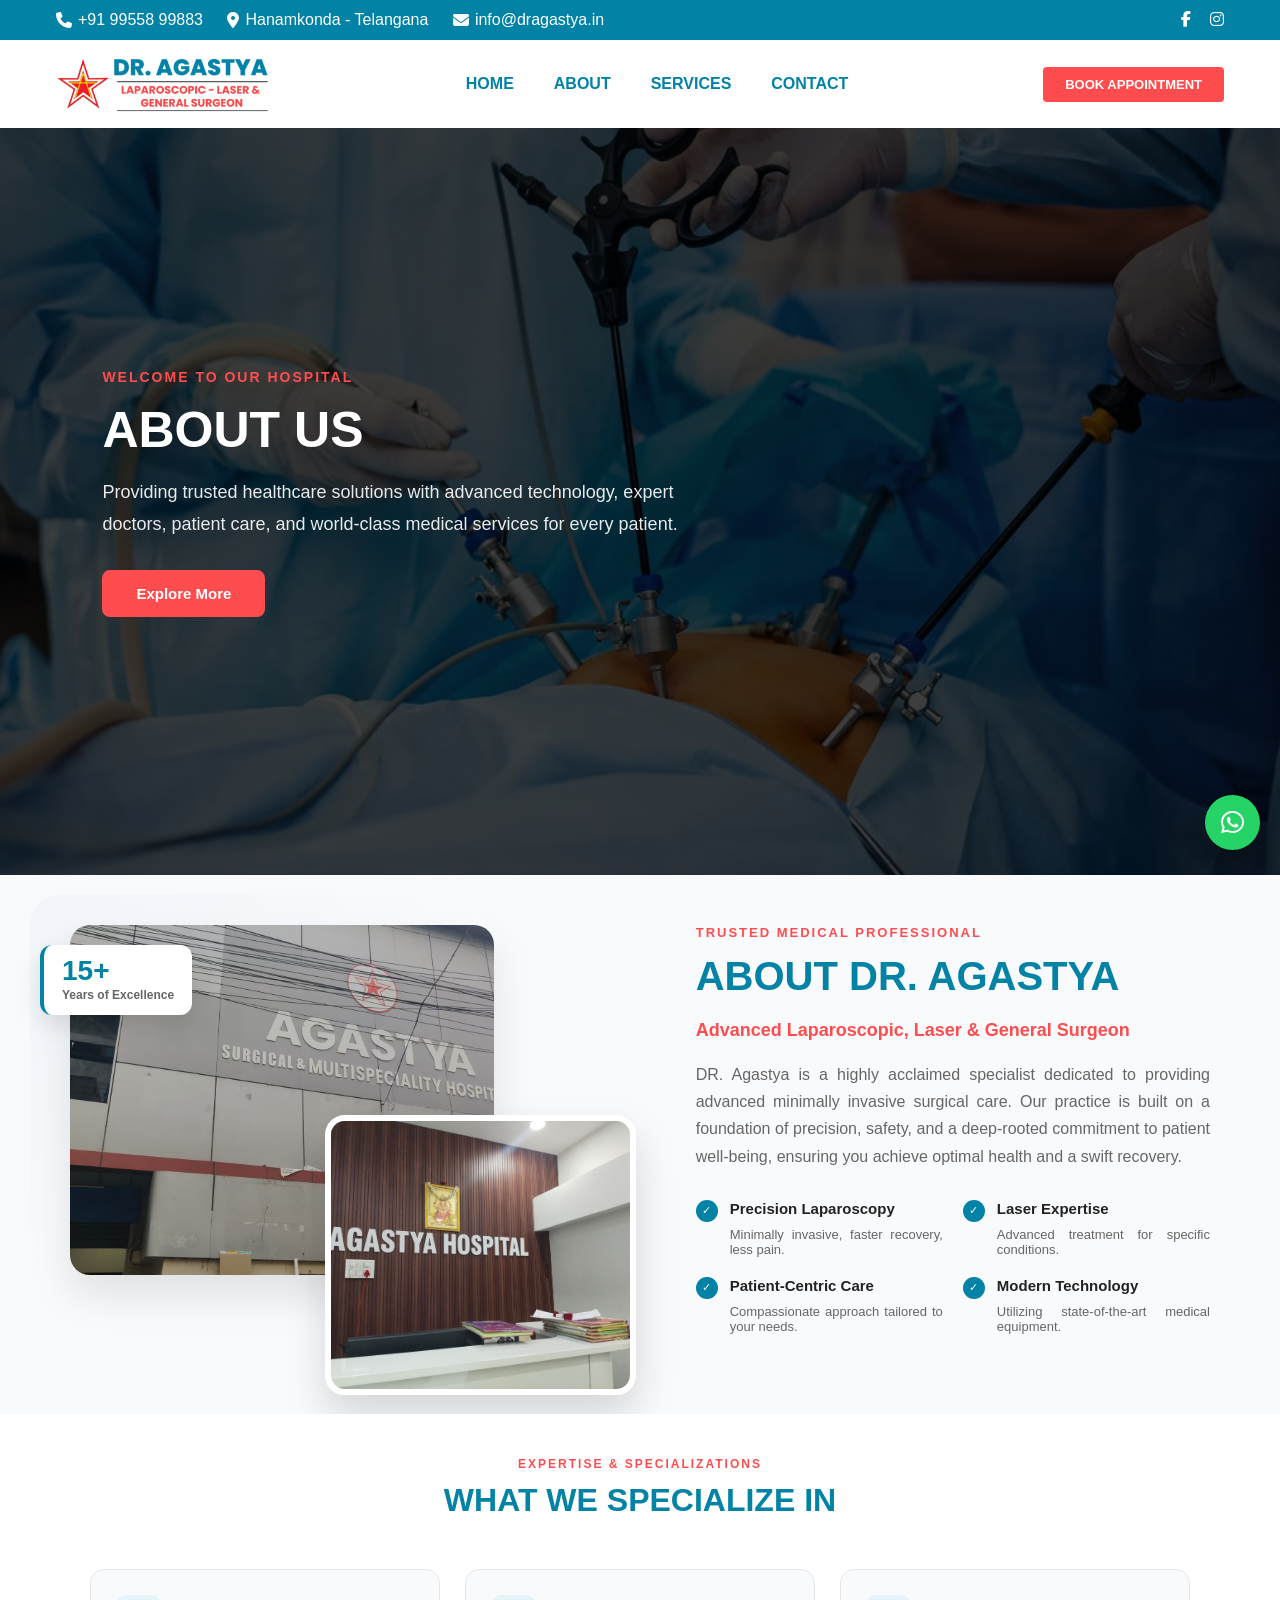
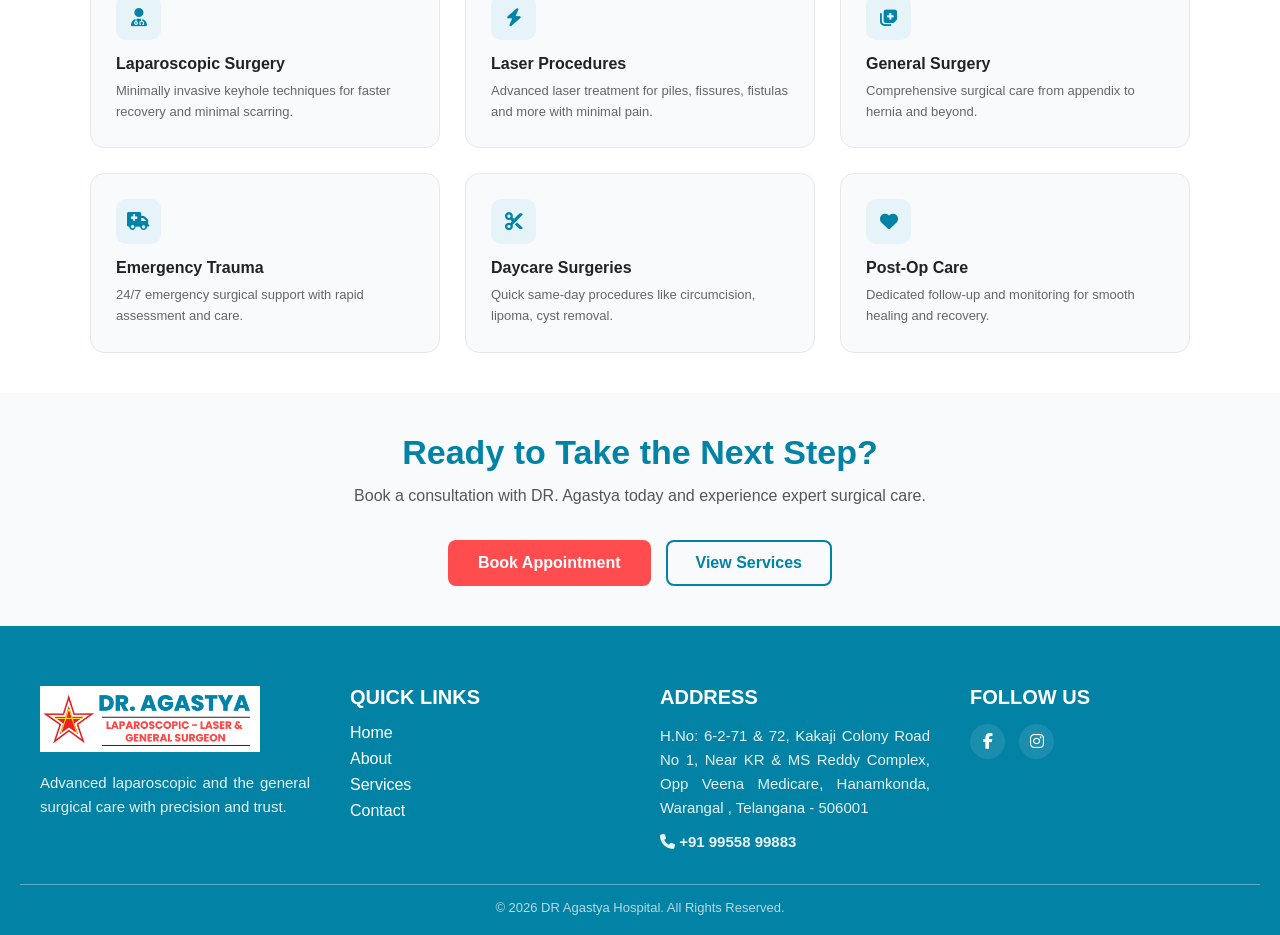
<file: about.html>
<!DOCTYPE html>
<html lang="en">

<head>

<meta charset="UTF-8">
<meta name="viewport" content="width=device-width, initial-scale=1.0">

<title>ABOUT US - Dr.AGASTYA</title>
<link href="https://unpkg.com/aos@2.3.4/dist/aos.css" rel="stylesheet">
<script src="https://unpkg.com/aos@2.3.4/dist/aos.js"></script>
<link rel="icon" type="image/png" href="images/fav.png">
<link rel="stylesheet"
href="https://cdnjs.cloudflare.com/ajax/libs/font-awesome/6.5.0/css/all.min.css">

<link rel="stylesheet" href="css/about.css">

</head>

<body>
<!-- TOP BAR -->
<div class="top-bar">
  <div class="top-container">

    <div class="top-left">
      <span><i class="fa-solid fa-phone"></i> +91 99558 99883</span>
      <span><i class = "fa-solid fa-map-marker-alt"></i>Hanamkonda - Telangana</span>
      <span><i class="fa-solid fa-envelope"></i> info@dragastya.in</span>
    </div>

    <div class="top-right">
      <a href="https://www.facebook.com/profile.php?id=61573266621518" target="_blank"><i class="fa-brands fa-facebook-f"></i></a>
      <a href="https://www.instagram.com/dr_agastya_surgeon/" target="_blank"><i class="fa-brands fa-instagram"></i></a>
           <!-- <a href="" target="_blank"><i class="fa-brands fa-youtube"></i></a> -->

    </div>

  </div>
</div>

<header id="navbar">

<div class="nav-container">

<!-- LOGO -->

<div class="logo">
<a href="index.html">
<img src="images/logo.png" alt="Company Logo">
</a>
</div>


<!-- NAV LINKS -->
<ul class="nav-links">

<li><a href="index.html">Home</a></li>
<li><a href="about.html">About</a></li>
<li><a href="services.html">Services</a></li>
<li><a href="contact.html">Contact</a></li>

</ul>
<a href="contact.html" class="nav-cta">BOOK APPOINTMENT</a>

<!-- MOBILE MENU -->

<div class="menu-toggle">
☰
</div>


</div>

</header>

<script>

const menuToggle = document.querySelector(".menu-toggle");
const navLinks = document.querySelector(".nav-links");
const navbar = document.getElementById("navbar");

/* MOBILE MENU */
menuToggle.addEventListener("click", () => {
  navLinks.classList.toggle("active");
});

/* NAVBAR SHADOW ON SCROLL */
window.addEventListener("scroll", () => {
  if(window.scrollY > 80){
    navbar.classList.add("navbar-scrolled");
  } else {
    navbar.classList.remove("navbar-scrolled");
  }
});

</script>




<script>
AOS.init({
  duration: 1000,
  once: true,
  easing: "ease-in-out",
});
</script>




<!-- HERO ABOUT SECTION -->
<section class="about-hero">

    <div class="about-hero-overlay"></div>

    <img src="images/abtbg.png" alt="About Us Banner">

    <div class="about-hero-content">
        <span>WELCOME TO OUR HOSPITAL</span>
        <h1>About Us</h1>
      <p>
    Providing trusted healthcare solutions with advanced technology,
    expert doctors, patient care, and world-class
    medical services for every patient.
</p>

        <a href="services.html" class="about-hero-btn">Explore More</a>
    </div>

</section>










<section class="premiu-about-section" id="about">
  <div class="p-about-container">
    
    <div class="about-visuals-grid" data-aos="fade-right">
      
      <div class="primary-photo-box" data-aos="zoom-in" data-aos-delay="200">
        <img src="images/hospital.png" alt="Dr Agastya in operation theatre" class="primary-photo">
        <div class="experience-bubble" data-aos="fade-up" data-aos-delay="600">
          <strong>15+</strong>
          <span>Years of Excellence</span>
        </div>
      </div>
      
      <div class="secondary-photo-box" data-aos="fade-left" data-aos-delay="400">
        <img src="images/hospital1.png" alt="Dr Agastya consulting patient" class="secondary-photo">
        <div class="accent-border"></div>
      </div>
      
      <div class="creative-bg-shape"></div>

    </div>

    <div class="about-premium-content" data-aos="fade-left">
      
      <h6 class="section-top-title" data-aos="fade-up">Trusted Medical Professional</h6>
      <h2 data-aos="fade-up" data-aos-delay="100">
        ABOUT DR. AGASTYA</span>
      </h2>
      
      <h4 class="doctor-specialization" data-aos="fade-up" data-aos-delay="200">
        Advanced Laparoscopic, Laser & General Surgeon
      </h4>
      
      <p class="doctor-bio" data-aos="fade-up" data-aos-delay="300">
        DR. Agastya is a highly acclaimed specialist dedicated to providing advanced minimally invasive surgical care. Our practice is built on a foundation of precision, safety, and a deep-rooted commitment to patient well-being, ensuring you achieve optimal health and a swift recovery.
      </p>
      
      <ul class="specialized-points" data-aos="fade-up" data-aos-delay="400">
        <li>
          <span class="p-icon">✓</span>
          <div class="p-text">
            <h5>Precision Laparoscopy</h5>
            <p>Minimally invasive, faster recovery, less pain.</p>
          </div>
        </li>
        <li>
          <span class="p-icon">✓</span>
          <div class="p-text">
            <h5>Laser Expertise</h5>
            <p>Advanced treatment for specific conditions.</p>
          </div>
        </li>
        <li>
          <span class="p-icon">✓</span>
          <div class="p-text">
            <h5>Patient-Centric Care</h5>
            <p>Compassionate approach tailored to your needs.</p>
          </div>
        </li>
        <li>
          <span class="p-icon">✓</span>
          <div class="p-text">
            <h5>Modern Technology</h5>
            <p>Utilizing state-of-the-art medical equipment.</p>
          </div>
        </li>
      </ul>
      
      <div class="action-buttons" data-aos="fade-up" data-aos-delay="500">
        <!-- <a href="about.html" class="btn-primary-about">READ MORE</a> -->
        <!-- <a href="tel:+910000000000" class="btn-secondary-about">Call Clinic</a> -->
      </div>

    </div>

  </div>
</section>









<section class="specialize-section">
  <div class="spec-container">

    <!-- HEADER -->
    <div class="spec-header" data-aos="fade-up">
      <span>EXPERTISE & SPECIALIZATIONS</span>
      <h2 data-aos="fade-up" data-aos-delay="100">What We Specialize In</h2>
    </div>

    <!-- GRID -->
    <div class="spec-grid">

      <div class="spec-card" data-aos="fade-up" data-aos-delay="100">
        <div class="icon"><i class="fas fa-user-md"></i></div>
        <h3>Laparoscopic Surgery</h3>
        <p>Minimally invasive keyhole techniques for faster recovery and minimal scarring.</p>
      </div>

      <div class="spec-card" data-aos="fade-up" data-aos-delay="200">
        <div class="icon"><i class="fas fa-bolt"></i></div>
        <h3>Laser Procedures</h3>
        <p>Advanced laser treatment for piles, fissures, fistulas and more with minimal pain.</p>
      </div>

      <div class="spec-card" data-aos="fade-up" data-aos-delay="300">
        <div class="icon"><i class="fas fa-notes-medical"></i></div>
        <h3>General Surgery</h3>
        <p>Comprehensive surgical care from appendix to hernia and beyond.</p>
      </div>

      <div class="spec-card" data-aos="fade-up" data-aos-delay="400">
        <div class="icon"><i class="fas fa-ambulance"></i></div>
        <h3>Emergency Trauma</h3>
        <p>24/7 emergency surgical support with rapid assessment and care.</p>
      </div>

      <div class="spec-card" data-aos="fade-up" data-aos-delay="500">
        <div class="icon"><i class="fas fa-cut"></i></div>
        <h3>Daycare Surgeries</h3>
        <p>Quick same-day procedures like circumcision, lipoma, cyst removal.</p>
      </div>

      <div class="spec-card" data-aos="fade-up" data-aos-delay="600">
        <div class="icon"><i class="fas fa-heart"></i></div>
        <h3>Post-Op Care</h3>
        <p>Dedicated follow-up and monitoring for smooth healing and recovery.</p>
      </div>

    </div>

  </div>
</section>







<section class="cta-section">
  <div class="cta-container">

    <h2 data-aos="fade-up">Ready to Take the Next Step?</h2>

    <p data-aos="fade-up" data-aos-delay="100">
      Book a consultation with DR. Agastya today and experience expert surgical care.
    </p>

    <div class="cta-buttons" data-aos="fade-up" data-aos-delay="200">
      <a href="contact.html" class="btn-primary">Book Appointment</a>
      <a href="services.html" class="btn-outline">View Services</a>
    </div>

  </div>
</section>










































<footer class="footer">

<div class="footer-container">

<!-- 1. LOGO -->
<div class="footer-col" data-aos="fade-up">
<img src="images/flogo.png" class="footer-logo">
<p>Advanced laparoscopic and the general surgical care with precision and trust.</p>
</div>

<!-- 2. QUICK LINKS -->
<div class="footer-col" data-aos="fade-up" data-aos-delay="100">
<h4>Quick Links</h4>
<ul>
<li><a href="index.html">Home</a></li>
<li><a href="about.html">About</a></li>
<li><a href="services.html">Services</a></li>
<li><a href="contact.html">Contact</a></li>
</ul>
</div>

<!-- 3. ADDRESS -->
<div class="footer-col" data-aos="fade-up" data-aos-delay="200">
<h4>Address</h4>
<p>
H.No: 6-2-71 & 72,
Kakaji Colony Road No 1,
Near KR & MS Reddy Complex,
Opp Veena Medicare,
Hanamkonda, Warangal ,
Telangana - 506001
</p>

<p class="phone">
<i class="fas fa-phone"></i> +91 99558 99883
</p>
</div>

<!-- 4. SOCIAL -->
<div class="footer-col" data-aos="fade-up" data-aos-delay="300">
<h4>Follow Us</h4>

<div class="socials">
<a href="https://www.facebook.com/profile.php?id=61573266621518"><i class="fab fa-facebook-f"></i></a>
<a href="https://www.instagram.com/dr_agastya_surgeon/"><i class="fab fa-instagram"></i></a>
<!-- <a href="#"><i class="fab fa-youtube"></i></a> -->
</div>

</div>

</div>

<!-- BOTTOM -->
<div class="footer-bottom">
<p>© 2026 DR Agastya Hospital. All Rights Reserved.</p>
</div>

</footer>








<!-- Floating Buttons -->

<a href="https://wa.me/919955899883" class="float-whatsapp" target="_blank">
<i class="fa-brands fa-whatsapp"></i>
</a>

<a href="tel:+919955899883" class="float-phone">
<i class="fa-solid fa-phone"></i>
</a>
</file>
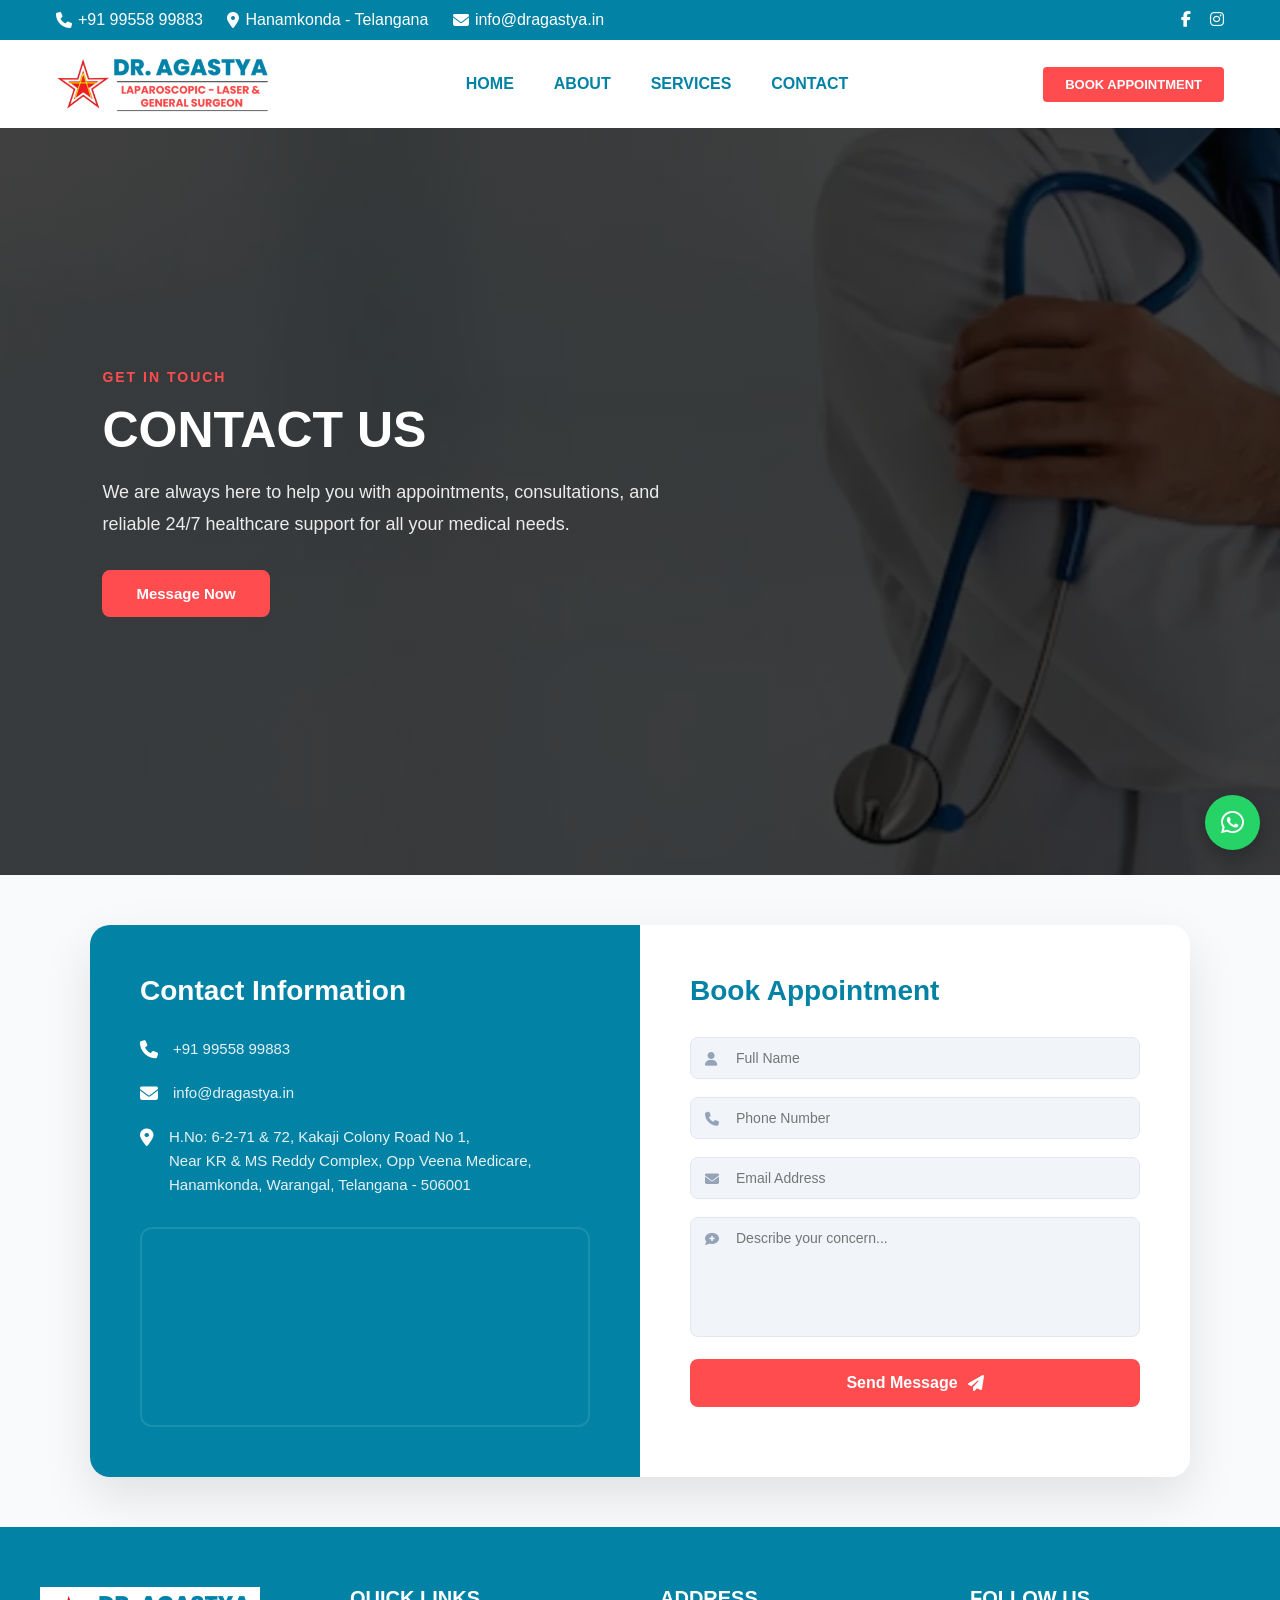
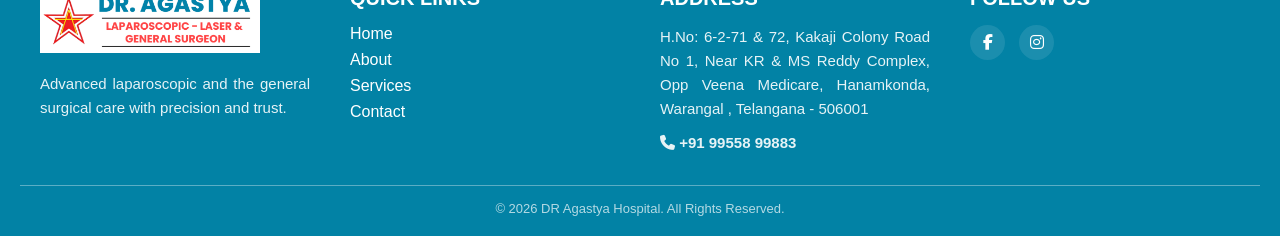
<file: contact.html>
<!DOCTYPE html>
<html lang="en">

<head>

<meta charset="UTF-8">
<meta name="viewport" content="width=device-width, initial-scale=1.0">

<title>CONTACT US - Dr.AGASTYA</title>
<link href="https://unpkg.com/aos@2.3.4/dist/aos.css" rel="stylesheet">
<script src="https://unpkg.com/aos@2.3.4/dist/aos.js"></script>
<link rel="icon" type="image/png" href="images/fav.png">
<link rel="stylesheet"
href="https://cdnjs.cloudflare.com/ajax/libs/font-awesome/6.5.0/css/all.min.css">

<link rel="stylesheet" href="css/contact.css">

</head>

<body>
<!-- TOP BAR -->
<div class="top-bar">
  <div class="top-container">

    <div class="top-left">
      <span><i class="fa-solid fa-phone"></i> +91 99558 99883</span>
      <span><i class = "fa-solid fa-map-marker-alt"></i>Hanamkonda - Telangana</span>
      <span><i class="fa-solid fa-envelope"></i> info@dragastya.in</span>
    </div>

    <div class="top-right">
      <a href="https://www.facebook.com/profile.php?id=61573266621518" target="_blank"><i class="fa-brands fa-facebook-f"></i></a>
      <a href="https://www.instagram.com/dr_agastya_surgeon/" target="_blank"><i class="fa-brands fa-instagram"></i></a>
           <!-- <a href="" target="_blank"><i class="fa-brands fa-youtube"></i></a> -->

    </div>

  </div>
</div>

<header id="navbar">

<div class="nav-container">

<!-- LOGO -->

<div class="logo">
<a href="index.html">
<img src="images/logo.png" alt="Company Logo">
</a>
</div>


<!-- NAV LINKS -->
<ul class="nav-links">

<li><a href="index.html">Home</a></li>
<li><a href="about.html">About</a></li>
<li><a href="services.html">Services</a></li>
<li><a href="contact.html">Contact</a></li>

</ul>
<a href="contact.html" class="nav-cta">BOOK APPOINTMENT</a>

<!-- MOBILE MENU -->

<div class="menu-toggle">
☰
</div>


</div>

</header>

<script>

const menuToggle = document.querySelector(".menu-toggle");
const navLinks = document.querySelector(".nav-links");
const navbar = document.getElementById("navbar");

/* MOBILE MENU */
menuToggle.addEventListener("click", () => {
  navLinks.classList.toggle("active");
});

/* NAVBAR SHADOW ON SCROLL */
window.addEventListener("scroll", () => {
  if(window.scrollY > 80){
    navbar.classList.add("navbar-scrolled");
  } else {
    navbar.classList.remove("navbar-scrolled");
  }
});

</script>




<script>
AOS.init({
  duration: 1000,
  once: true,
  easing: "ease-in-out",
});
</script>










<!-- CONTACT HERO SECTION -->
<section class="about-hero">

    <div class="about-hero-overlay"></div>

    <img src="images/contactg.png" alt="Contact Banner">

    <div class="about-hero-content">
        <span>GET IN TOUCH</span>

        <h1>Contact Us</h1>

       <p>
    We are always here to help you with appointments,
    consultations, and reliable 24/7 healthcare support
    for all your medical needs.
</p>
<a href="https://wa.me/919955899883?text=Hello%20I%20need%20an%20appointment" 
   class="about-hero-btn" 
   target="_blank">
    Message Now
</a>
    </div>

</section>










<section class="contact-section" id="contact">
  <div class="contact-container">

    <div class="contact-left" data-aos="fade-right">
      <div class="info-wrapper">
        <h3>Contact Information</h3>
        <div class="contact-info-list">
          <div class="info-item">
            <i class="fas fa-phone"></i>
            <span>+91 99558 99883</span>
          </div>
          <div class="info-item">
            <i class="fas fa-envelope"></i>
            <span>info@dragastya.in</span>
          </div>
          <div class="info-item">
            <i class="fas fa-map-marker-alt"></i>
            <span class="address-text">
              H.No: 6-2-71 & 72, Kakaji Colony Road No 1,<br>
              Near KR & MS Reddy Complex, Opp Veena Medicare,<br>
              Hanamkonda, Warangal, Telangana - 506001
            </span>
          </div>
        </div>
        
        <div class="map-container">
        <iframe 
  src="https://www.google.com/maps?q=Agasthya+Surgical+and+Multispeciality+Hospital+Hanamkonda&output=embed"
  width="100%" 
  height="250" 
  style="border:0; border-radius:10px;" 
  allowfullscreen="" 
  loading="lazy">
</iframe>
        </div>
      </div>
    </div>

    <div class="contact-right" data-aos="fade-left">
      <div class="form-wrapper">
        <h3>Book Appointment</h3>
        <form id="contactForm">
          <div class="input-group">
            <i class="fas fa-user"></i>
            <input type="text" id="name" placeholder="Full Name" required>
            <!-- <i class="fas fa-check-circle validation-tick"></i> -->
          </div>
          <div class="input-group">
            <i class="fas fa-phone"></i>
            <input type="tel" id="phone" placeholder="Phone Number" required>
            <!-- <i class="fas fa-check-circle validation-tick"></i> -->
          </div>
          <div class="input-group">
            <i class="fas fa-envelope"></i>
            <input type="email" id="email" placeholder="Email Address" required>
            <!-- <i class="fas fa-check-circle validation-tick"></i> -->
          </div>
          <div class="input-group">
            <i class="fas fa-comment-medical"></i>
            <textarea id="message" placeholder="Describe your concern..." required></textarea>
            <!-- <i class="fas fa-check-circle validation-tick"></i> -->
          </div>

          <button type="submit">
            <span>Send Message</span>
            <i class="fas fa-paper-plane"></i>
          </button>

          <div class="success-msg" id="successMsg">
            <i class="fas fa-check-circle"></i> Message Sent Successfully!
          </div>
        </form>
      </div>
    </div>

  </div>
</section>


<script>
  const form = document.getElementById("contactForm");
  const successMsg = document.getElementById("successMsg");

  // Real-time Validation Function
  const inputs = form.querySelectorAll('input, textarea');

  inputs.forEach(input => {
    input.addEventListener('input', () => {
      const group = input.parentElement;
      let isValid = false;

      if (input.id === 'name') {
        isValid = input.value.trim().length > 2;
      } else if (input.id === 'phone') {
        isValid = /^[0-9]{10}$/.test(input.value.trim()); // Exactly 10 digits
      } else if (input.id === 'email') {
        isValid = /^[^\s@]+@[^\s@]+\.[^\s@]+$/.test(input.value.trim()); // Email format
      } else if (input.id === 'message') {
        isValid = input.value.trim().length > 5;
      }

      if (isValid) {
        group.classList.add('valid');
      } else {
        group.classList.remove('valid');
      }
    });
  });

  // Form Submit Logic
  form.addEventListener("submit", function(e) {
    e.preventDefault();

    const name = document.getElementById("name").value.trim();
    const phone = document.getElementById("phone").value.trim();
    const email = document.getElementById("email").value.trim();
    const message = document.getElementById("message").value.trim();

    if (phone.length < 10) {
      alert("Please enter a valid 10-digit phone number.");
      return;
    }

    successMsg.style.display = "block";
    successMsg.innerHTML = '<i class="fas fa-check-circle"></i> Opening WhatsApp...';

    const whatsappNumber = "919955899883";
    const text = `*New Appointment Inquiry*%0A` +
                 `----------------------------%0A` +
                 `*Name:* ${encodeURIComponent(name)}%0A` +
                 `*Phone:* ${encodeURIComponent(phone)}%0A` +
                 `*Email:* ${encodeURIComponent(email)}%0A` +
                 `*Message:* ${encodeURIComponent(message)}%0A` +
                 `----------------------------%0A` +
                 `Sent via Hospital Website`;

    const whatsappURL = `https://wa.me/${whatsappNumber}?text=${text}`;

    setTimeout(() => {
      window.open(whatsappURL, "_blank");
      form.reset();
      // Remove all ticks after reset
      document.querySelectorAll('.input-group').forEach(g => g.classList.remove('valid'));
      successMsg.style.display = "none";
    }, 1500);
  });
</script>








<footer class="footer">

<div class="footer-container">

<!-- 1. LOGO -->
<div class="footer-col" data-aos="fade-up">
<img src="images/flogo.png" class="footer-logo">
<p>Advanced laparoscopic and the general surgical care with precision and trust.</p>
</div>

<!-- 2. QUICK LINKS -->
<div class="footer-col" data-aos="fade-up" data-aos-delay="100">
<h4>Quick Links</h4>
<ul>
<li><a href="index.html">Home</a></li>
<li><a href="about.html">About</a></li>
<li><a href="services.html">Services</a></li>
<li><a href="contact.html">Contact</a></li>
</ul>
</div>

<!-- 3. ADDRESS -->
<div class="footer-col" data-aos="fade-up" data-aos-delay="200">
<h4>Address</h4>
<p>
H.No: 6-2-71 & 72,
Kakaji Colony Road No 1,
Near KR & MS Reddy Complex,
Opp Veena Medicare,
Hanamkonda, Warangal ,
Telangana - 506001
</p>

<p class="phone">
<i class="fas fa-phone"></i> +91 99558 99883
</p>
</div>

<!-- 4. SOCIAL -->
<div class="footer-col" data-aos="fade-up" data-aos-delay="300">
<h4>Follow Us</h4>

<div class="socials">
<a href="https://www.facebook.com/profile.php?id=61573266621518"><i class="fab fa-facebook-f"></i></a>
<a href="https://www.instagram.com/dr_agastya_surgeon/"><i class="fab fa-instagram"></i></a>
<!-- <a href="#"><i class="fab fa-youtube"></i></a> -->
</div>

</div>

</div>

<!-- BOTTOM -->
<div class="footer-bottom">
<p>© 2026 DR Agastya Hospital. All Rights Reserved.</p>
</div>

</footer>









<!-- Floating Buttons -->

<a href="https://wa.me/919955899883" class="float-whatsapp" target="_blank">
<i class="fa-brands fa-whatsapp"></i>
</a>

<a href="tel:+919955899883" class="float-phone">
<i class="fa-solid fa-phone"></i>
</a>
</file>
<file: css/about.css>
*{
margin:0;
padding:0;
box-sizing:border-box;
font-family:Arial, Helvetica, sans-serif;
}
html, body{
overflow-x:hidden;
width:100%;
}
/* NAVBAR */
:root{
  --header-height: 110px;
}

body{
  padding-top: var(--header-height);
}

/* NAVBAR */
#navbar{
position:fixed;
top:40px; /* only initial */
left:0;
width:100%;
z-index:1000;
background:white;
transition:top 0.3s ease;
}

.navbar-scrolled{
box-shadow:0 4px 15px rgba(0,0,0,0.1);
}

/* CONTAINER */
.nav-container{
width:100%;
max-width:1200px;
margin:0 auto;
display:flex;
align-items:center;
justify-content:space-between;
padding:14px 16px;
}

/* LOGO */

.logo img{
height:60px;
display:block;
}
.menu-toggle{
display:none;
font-size:26px;
cursor:pointer;
}
/* NAV LINKS */

.nav-links{
display:flex;
list-style:none;
gap:40px;
align-items:center;
}

.nav-links a{
text-decoration:none;
font-weight:700;
position:relative;
transition:0.3s;
color:#0282a5;
text-transform:uppercase;
}

/* HOVER */

.nav-links a:hover{
color:#ff4d4f;
}

.nav-links > li > a::after{
content:"";
position:absolute;
left:0;
bottom:-6px;
width:0%;
height:2px;
background:#ff4d4f;
transition:0.3s;
}

.nav-links > li > a:hover::after{
width:100%;
}



/* MOBILE MENU */

.menu-toggle{
display:none;
font-size:28px;
cursor:pointer;
}




@media (max-width:768px){



/* NAV CONTAINER */

.nav-container{
width:100%;
display:flex;
align-items:center;
justify-content:space-between;
padding:12px 16px;
}

/* LOGO */

.logo img{
height:45px;
}

/* MENU ICON */

.menu-toggle{
display:block;
font-size:26px;
cursor:pointer;
}

/* NAV LINKS */

.nav-links{
position:absolute;
top:70px;
left:0;
width:100%;
background:white;
flex-direction:column;
align-items:flex-start;
gap:18px;
padding:20px;
display:none;
box-shadow:0 10px 20px rgba(0,0,0,0.1);
}

/* ACTIVE MENU */

.nav-links.active{
display:flex;
}

/* NAV LINK STYLE */

.nav-links a{
color:black !important;
font-size:16px;
width:100%;
}

/* DROPDOWN */
}


/* ===== TOP BAR ===== */

.top-bar{
position:fixed;
top:0;
left:0;
width:100%;
height:40px; /* FIXED HEIGHT */
background:#0282a5;
color:#ffffff;
z-index:1001;

display:flex;
align-items:center;

transition:transform 0.3s ease;
}
.top-container{
width:100%;
max-width:1200px;
margin:auto;
display:flex;
justify-content:space-between;
align-items:center;

height:100%; /* IMPORTANT */
padding:0 16px; /* REMOVE vertical padding */
}

.top-left span{
margin-right:20px;
display:inline-flex;
align-items:center;
gap:6px;
}

.top-right a{
color:white;
margin-left:15px;
transition:0.3s;
}

.top-right a:hover{
color:  #ff4d4f;;
}
.nav-cta{
background: #ff4d4f;;
color:#fff;
padding:10px 22px;
border-radius:4px;
font-size:13px;
font-weight:700;
text-decoration:none;
transition:0.3s;
}

.nav-cta:hover{
background:#0282a5;
transform:translateY(-2px);
}

@media (max-width:768px){

.nav-container{
display:flex;
align-items:center;
justify-content:space-between;
}

/* keep CTA visible */
.nav-cta{
display:inline-block;
font-size:12px;
padding:8px 14px;
}

/* reduce logo size */
.logo img{
height:45px;
}

}

@media (max-width:768px){

#navbar{
top:40px; /* match EXACT topbar height */
}
.top-bar{
height:40px; /* slightly small */
font-size:11px;
}

/* LEFT SIDE (PHONE + EMAIL) */
.top-left{
display:flex;
align-items:center;
gap:8px;
overflow:hidden;
}

/* hide email for clean look */
.top-left span:nth-child(2){
display:none;
}

/* RIGHT SIDE ICONS */
.top-right{
display:flex;
align-items:center;
gap:8px;
}

.top-right a{
margin:0;
font-size:12px;
}

}








/* ABOUT HERO SECTION */

.about-hero{
    position: relative;
    width: 100%;
    height: 85vh;
    overflow: hidden;
    background: #000;
}

/* IMAGE */

.about-hero img{
    width: 100%;
    height: 100%;
    object-fit: cover;
   object-position: center bottom;
}

/* OVERLAY */

.about-hero-overlay{
    position: absolute;
    inset: 0;
    background: linear-gradient(
        to right,
        rgba(0,0,0,0.75),
        rgba(0,0,0,0.75)
    );
    z-index: 1;
}

/* CONTENT */

.about-hero-content{
    position: absolute;
    top: 50%;
    left: 8%;
    transform: translateY(-50%);
    z-index: 2;
    max-width: 650px;
    color: white;
}

.about-hero-content span{
    display: inline-block;
    color: #ff4d4f;
    font-size: 14px;
    font-weight: 700;
    letter-spacing: 2px;
    text-transform: uppercase;
    margin-bottom: 18px;
}

.about-hero-content h1{
    font-size: 50px;
    font-weight: 900;
    line-height: 1.1;
    margin-bottom: 18px;
    text-transform: uppercase;
}

.about-hero-content p{
    font-size: 18px;
    line-height: 1.8;
    color: rgba(255,255,255,0.9);
    margin-bottom: 30px;
    max-width: 600px;
}

/* BUTTON */

.about-hero-btn{
    display: inline-block;
    padding: 15px 34px;
    background: #ff4d4f;
    color: white;
    text-decoration: none;
    border-radius: 8px;
    font-weight: 700;
    font-size: 15px;
    transition: 0.3s ease;
}

.about-hero-btn:hover{
    background: #0282a5;
    transform: translateY(-3px);
}

/* MOBILE */

@media(max-width:768px){

.about-hero{
    height: 60vh;
}

.about-hero-overlay{
    background: linear-gradient(
        to top,
        rgba(0,0,0,0.82),
        rgba(0,0,0,0.35)
    );
}

.about-hero-content{
    left: 6%;
    width: 88%;
}

.about-hero-content span{
    font-size: 12px;
    margin-bottom: 12px;
}

.about-hero-content h1{
    font-size: 42px;
    margin-bottom: 15px;
}

.about-hero-content p{
    font-size: 15px;
    line-height: 1.7;
    margin-bottom: 25px;
}

.about-hero-btn{
    padding: 13px 28px;
    font-size: 14px;
}

}





















/* Core Section Styles */
:root {
  --hospital-red: #ff4d4f;
  --hospital-gold: #0282a5;
  --bg-light: #fdfdfd; 
  --text-dark: #222;
  --text-muted: #666;
}

.premiu-about-section {
  padding: 40px 20px;
  background:#f8fafc;
  overflow: hidden;
}

.p-about-container {
  max-width: 1200px;
  margin: 0 auto;
  padding: 0 30px;
   text-align: justify;
  display: grid;
  grid-template-columns: 1.1fr 1fr; /* Image side ki konchem ekkuva space */
  gap: 60px;
  align-items: flex-start; /* Matter & Pic okate level lo start avthayi */
}

/* --- LEFT SIDE: 2-IMAGE DYNAMIC GRID --- */
.about-visuals-grid {
  position: relative;
  display: flex;
  flex-direction: column; /* Stacked look for precise control */
}

/* 1. Primary Photo (Top Left) */
.primary-photo-box {
  position: relative;
  width: 75%; 
  z-index: 2;
  /* Matter start ayye line ki match chesthundi */
  margin-top: 10px; 
}

.primary-photo {
  width: 100%;
  height: 350px; /* Fixed height for neatness */
  object-fit: cover; /* Image cut avvakunda neat ga untundi */
  border-radius: 20px;
  box-shadow: 0 20px 40px rgba(0,0,0,0.1);
  display: block;
}

/* Experience Bubble */
.experience-bubble {
  position: absolute;
  top: 20px;
  left: -30px;
  background: white;
  padding: 12px 18px;
  border-radius: 12px;
  box-shadow: 0 10px 25px rgba(0,0,0,0.1);
  border-left: 4px solid #0282a5;
  z-index: 10;
}

.experience-bubble strong { font-size: 28px; color: #0282a5; display: block; line-height: 1; }
.experience-bubble span { font-size: 12px; color: var(--text-muted); font-weight: 600; }

/* 2. Secondary Photo (Starts where 1st ends) */
.secondary-photo-box {
  position: absolute;
  width: 55%; 
  /* 1st photo bottom lo start ayye logic */
  top: 200px; 
  right: 0;
  z-index: 3;
}

.secondary-photo {
  width: 100%;
  height: 280px; /* Precise height */
  object-fit: cover;
  border-radius: 20px;
  box-shadow: 0 20px 40px rgba(0,0,0,0.15);
  border: 6px solid white; /* Overlap depth */
}

/* Background Shape for Creative Look */
.creative-bg-shape {
  position: absolute;
  top: -20px;
  left: -40px;
  width: 80%;
  height: 100%;
  background: linear-gradient(135deg, #f1f5f9 0%, #ffffff 100%);
  border-radius: 30px;
  z-index: 1;
}

/* --- RIGHT SIDE: CONTENT --- */
.about-premium-content {
  padding-top: 10px; /* Primary photo margin-top tho sync chesa */
}

.section-top-title {
  color: var(--hospital-red);
  text-transform: uppercase;
  letter-spacing: 2px;
  font-weight: 800;
  font-size: 13px;
  margin-bottom: 12px;
}

.about-premium-content h2 {
  font-size: 40px;
  color: #0282a5;
  font-weight: 800;
  margin-bottom: 20px;
  line-height: 1.2;
}

.about-premium-content h2 span { color: var(--hospital-red); }

.doctor-specialization {
  color: #ff4d4f;
  font-size: 18px;
  font-weight: 700;
  margin-bottom: 20px;
}

.doctor-bio {
  font-size: 16px;
  color: var(--text-muted);
  line-height: 1.7;
  text-align: justify;
  margin-bottom: 30px;
}

.specialized-points {
  list-style: none;
  padding: 0;
  display: grid;
  grid-template-columns: 1fr 1fr;
  gap: 20px;
  margin-bottom: 40px;
}

.specialized-points li {
  display: flex;
  gap: 12px;
}

.p-icon {
  flex-shrink: 0;
  width: 22px;
  height: 22px;
  background: #0282a5;
  color: white;
  border-radius: 50%;
  display: flex;
  align-items: center;
  justify-content: center;
  font-size: 11px;
}

.p-text h5 { font-size: 15px; color: var(--text-dark); margin: 0; margin-bottom: 10px;}
.p-text p { font-size: 13px; color: var(--text-muted); margin: 0; }

/* Action Buttons */
.action-buttons {
  display: flex;
  gap: 15px;
}

.btn-primary-about {
  padding: 14px 30px;
  background: var(--hospital-red);
  color: white;
  border-radius: 8px;
  text-decoration: none;
  font-weight: 700;
  transition: 0.3s;
}

.btn-secondary-about {
  padding: 14px 30px;
  border: 1px solid #ddd;
  color: var(--text-dark);
  border-radius: 8px;
  text-decoration: none;
  font-weight: 700;
  transition: 0.3s;
}

.btn-primary-about:hover { transform: translateY(-3px); box-shadow: 0 10px 20px rgba(230, 29, 36, 0.2); }

/* --- RESPONSIVE --- */
/* ===== TABLET ===== */
@media (max-width: 991px) {

  .p-about-container {
    grid-template-columns: 1fr;
    gap: 40px;
    text-align: justify;
    padding: 0 15px;
  }

  .about-visuals-grid {
    position: relative;
    height: auto;
    max-width: 500px;
    margin: 0 auto;
  }

  /* PRIMARY IMAGE */
  .primary-photo-box {
    width: 80%;
    margin: 0 auto;
  }

  .primary-photo {
    height: 300px;
  }

  /* SECONDARY IMAGE */
  .secondary-photo-box {
    position: relative; /* 🔥 remove absolute for tablet */
    width: 70%;
    top: -60px; /* overlap effect */
    margin: 0 auto;
  }

  .secondary-photo {
    height: 240px;
  }

  /* EXPERIENCE BOX */
  .experience-bubble {
    left: 10px;
    top: 10px;
  }

  /* CONTENT */
  .about-premium-content {
    text-align: center;
    padding-top: 0;
  }

  .specialized-points {
    grid-template-columns: 1fr;
  }

  .action-buttons {
    justify-content: center;
    flex-wrap: wrap;
  }
}


/* ===== MOBILE ===== */
@media (max-width: 600px) {

  .premium-about-section {
    padding: 30px 15px;
  }

  .p-about-container {
    padding: 0;
    gap: 30px;
  }

  /* STACK IMAGES CLEAN */
  .about-visuals-grid {
    display: flex;
    flex-direction: column;
    align-items: center;
  }

  .primary-photo-box,
  .secondary-photo-box {
    position: relative;
    width: 100%;
    top: 0;
    margin: 0;
  }

  .primary-photo {
    height: 240px;
    border-radius: 16px;
  }

  .secondary-photo {
    height: 200px;
    border-radius: 16px;
    margin-top: -40px; /* slight overlap */
  }

  /* EXPERIENCE BADGE */
  .experience-bubble {
    top: 10px;
    left: 10px;
    padding: 10px 14px;
  }

  .experience-bubble strong {
    font-size: 22px;
  }

  .experience-bubble span {
    font-size: 11px;
  }

  /* TEXT */
  .about-premium-content h2 {
    font-size: 28px;
  }

  .doctor-specialization {
    font-size: 16px;
  }

  .doctor-bio {
    font-size: 14px;
    text-align: justify;
  }

  /* POINTS */
  .specialized-points {
    grid-template-columns: 1fr;
    gap: 15px;
  }

  .p-text h5 {
    font-size: 14px;
  }

  .p-text p {
    font-size: 12px;
  }

  /* BUTTONS */
  .action-buttons {
    flex-direction: column;
    gap: 12px;
  }

  .btn-primary-about,
  .btn-secondary-about {
    width: 100%;
    text-align: center;
    padding: 12px;
  }
}













.specialize-section{
  padding: 40px 20px;
  background: white;
}

.spec-container{
  max-width: 1100px;
  margin: auto;
}

.spec-header{
  text-align: center;
  margin-bottom: 50px;
}

.spec-header span{
  color: #ff4d4f;
  font-size: 12px;
  letter-spacing: 2px;
  font-weight: 700;
}

.spec-header h2{
  color: #0282a5;
  font-size: 32px;
  text-transform: uppercase;
  margin-top: 10px;
  font-weight: 800;
}

.spec-grid{
  display: grid;
  grid-template-columns: repeat(3,1fr);
  gap: 25px;
}

.spec-card{
  background: #f8fafc;
  padding: 25px;
  border-radius: 14px;
  border: 1px solid #e5e7eb;
  transition: 0.3s;
}

.spec-card:hover{
  transform: translateY(-6px);
  box-shadow: 0 20px 40px rgba(0,0,0,0.08);
}

.spec-card .icon{
  width: 45px;
  height: 45px;
  background: #e6f4f9;
  border-radius: 10px;
  display: flex;
  align-items: center;
  justify-content: center;
  color: #0282a5;
  font-size: 18px;
  margin-bottom: 15px;
}

.spec-card h3{
  font-size: 16px;
  color: #222;
  margin-bottom: 8px;
}

.spec-card p{
  font-size: 13px;
  color: #666;
  line-height: 1.6;
}

/* MOBILE */
@media(max-width:768px){
  .spec-grid{
    grid-template-columns: 1fr;
  }
  
.spec-header h2{
 font-size: 28px;
  
}
}














.cta-section{
  padding: 40px 20px;
  background: #f8fafc;
  text-align: center;
}

.cta-container{
  max-width: 800px;
  margin: auto;
}

.cta-section h2{
  font-size: 34px;
  color: #0282a5;
  font-weight: 800;
  margin-bottom: 15px;
}

.cta-section p{
  font-size: 16px;
  color: #555;
  margin-bottom: 35px;
}

/* BUTTONS */
.cta-buttons{
  display: flex;
  justify-content: center;
  gap: 15px;
  flex-wrap: wrap;
}

/* PRIMARY BUTTON */
.btn-primary{
  background: #ff4d4f;
  color: white;
  padding: 14px 30px;
  border-radius: 8px;
  text-decoration: none;
  font-weight: 700;
  transition: 0.3s;
}

.btn-primary:hover{
  background:#0282a5;
  transform: translateY(-3px);
  box-shadow: 0 10px 25px rgba(0,0,0,0.1);
}

/* OUTLINE BUTTON */
.btn-outline{
  border: 2px solid #0282a5;
  color: #0282a5;
  padding: 12px 28px;
  border-radius: 8px;
  text-decoration: none;
  font-weight: 700;
  transition: 0.3s;
}

.btn-outline:hover{
  background:#0282a5;
  color:#fff;
  transform: translateY(-3px);
}


























.footer {
  background: #0282a5;
  color: #fff;
  padding: 60px 20px 20px;
}

/* GRID */
.footer-container {
  max-width: 1200px;
  margin: auto;
  display: grid;
  grid-template-columns: repeat(4, 1fr);
  gap: 40px;
}

/* LOGO */
.footer-logo {
  width: 220px;
  margin-bottom: 15px;
}

/* HEADINGS */
.footer-col h4 {
  margin-bottom: 15px;
  text-transform: uppercase;
  font-weight: 900;
  color: white;
  font-size: 20px;
}

/* TEXT */
.footer-col p {
  font-size: 15px;
  line-height: 1.6;
  text-align: justify;
  opacity: 0.9;
}

/* LINKS */
.footer-col ul {
  list-style: none;
  padding: 0;
}

.footer-col ul li {
  margin-bottom: 8px;
}

.footer-col ul li a {
  text-decoration: none;
  color: white;
  font-size: 16px;
  transition: 0.3s;
}

.footer-col ul li a:hover {
  color: #ff4d4f;
  padding-left: 5px;
}

/* PHONE */
.phone {
  margin-top: 10px;
  font-weight: 600;
}

/* SOCIAL */
.socials a {
  display: inline-block;
  margin-right: 10px;
  width: 35px;
  height: 35px;
  background: rgba(255,255,255,0.1);
  text-align: center;
  line-height: 35px;
  border-radius: 50%;
  color: white;
  transition: 0.3s;
}

.socials a:hover {
  background: #ff4d4f;
  transform: translateY(-4px);
}

/* BOTTOM */
.footer-bottom {
  text-align: center;
  margin-top: 30px;
  border-top: 1px solid rgba(255,255,255,0.5);
  padding-top: 15px;
  font-size: 13px;
  opacity: 0.7;
}

/* MOBILE */
@media (max-width:768px){
.footer-container {
  grid-template-columns: 1fr;
  gap: 25px;
  text-align: left;
}

.socials {
  justify-content: left;
}
}








/* WhatsApp Button */

.float-whatsapp{
position:fixed;
bottom:50px;
right:20px;
text-decoration: none;
width:55px;
height:55px;

background:#25D366;
color:white;

border-radius:50%;

display:flex;
align-items:center;
justify-content:center;

font-size:26px;

box-shadow:0 8px 20px rgba(0,0,0,0.25);

z-index:999;

animation:whatsappPulse 2s infinite;
}

/* Phone Button */

.float-phone{
position:fixed;
bottom:20px;
right:20px;
text-decoration: none;
width:55px;
height:55px;

background:#057fcc;
color:white;

border-radius:50%;

display:flex;
align-items:center;
justify-content:center;

font-size:22px;

box-shadow:0 8px 20px rgba(0,0,0,0.25);

z-index:999;

animation:phonePulse 2s infinite;
}

/* Hover */

.float-whatsapp:hover,
.float-phone:hover{
transform:scale(1.1);
}

/* Animations */

@keyframes whatsappPulse{

0%{box-shadow:0 0 0 0 rgba(37,211,102,.6)}

70%{box-shadow:0 0 0 15px rgba(37,211,102,0)}

100%{box-shadow:0 0 0 0 rgba(37,211,102,0)}

}

@keyframes phonePulse{

0%{box-shadow:0 0 0 0 rgba(5,127,204,.6)}

70%{box-shadow:0 0 0 15px rgba(5,127,204,0)}

100%{box-shadow:0 0 0 0 rgba(5,127,204,0)}

}


/* HIDE PHONE IN DESKTOP */

.float-phone{
display:none;
}

/* MOBILE VIEW */

@media(max-width:768px){

.float-whatsapp{
bottom:95px;
}

/* SHOW PHONE ICON IN MOBILE */
.float-phone{
display:flex;   /* IMPORTANT FIX */
bottom:20px;
}

}
</file>
<file: css/contact.css>
*{
margin:0;
padding:0;
box-sizing:border-box;
font-family:Arial, Helvetica, sans-serif;
}
html, body{
overflow-x:hidden;
width:100%;
}
/* NAVBAR */
:root{
  --header-height: 110px;
}

body{
  padding-top: var(--header-height);
}

/* NAVBAR */
#navbar{
position:fixed;
top:40px; /* only initial */
left:0;
width:100%;
z-index:1000;
background:white;
transition:top 0.3s ease;
}

.navbar-scrolled{
box-shadow:0 4px 15px rgba(0,0,0,0.1);
}

/* CONTAINER */
.nav-container{
width:100%;
max-width:1200px;
margin:0 auto;
display:flex;
align-items:center;
justify-content:space-between;
padding:14px 16px;
}

/* LOGO */

.logo img{
height:60px;
display:block;
}
.menu-toggle{
display:none;
font-size:26px;
cursor:pointer;
}
/* NAV LINKS */

.nav-links{
display:flex;
list-style:none;
gap:40px;
align-items:center;
}

.nav-links a{
text-decoration:none;
font-weight:700;
position:relative;
transition:0.3s;
color:#0282a5;
text-transform:uppercase;
}

/* HOVER */

.nav-links a:hover{
color:#ff4d4f;
}

.nav-links > li > a::after{
content:"";
position:absolute;
left:0;
bottom:-6px;
width:0%;
height:2px;
background:#ff4d4f;
transition:0.3s;
}

.nav-links > li > a:hover::after{
width:100%;
}



/* MOBILE MENU */

.menu-toggle{
display:none;
font-size:28px;
cursor:pointer;
}




@media (max-width:768px){



/* NAV CONTAINER */

.nav-container{
width:100%;
display:flex;
align-items:center;
justify-content:space-between;
padding:12px 16px;
}

/* LOGO */

.logo img{
height:45px;
}

/* MENU ICON */

.menu-toggle{
display:block;
font-size:26px;
cursor:pointer;
}

/* NAV LINKS */

.nav-links{
position:absolute;
top:70px;
left:0;
width:100%;
background:white;
flex-direction:column;
align-items:flex-start;
gap:18px;
padding:20px;
display:none;
box-shadow:0 10px 20px rgba(0,0,0,0.1);
}

/* ACTIVE MENU */

.nav-links.active{
display:flex;
}

/* NAV LINK STYLE */

.nav-links a{
color:black !important;
font-size:16px;
width:100%;
}

/* DROPDOWN */
}


/* ===== TOP BAR ===== */

.top-bar{
position:fixed;
top:0;
left:0;
width:100%;
height:40px; /* FIXED HEIGHT */
background:#0282a5;
color:#ffffff;
z-index:1001;

display:flex;
align-items:center;

transition:transform 0.3s ease;
}
.top-container{
width:100%;
max-width:1200px;
margin:auto;
display:flex;
justify-content:space-between;
align-items:center;

height:100%; /* IMPORTANT */
padding:0 16px; /* REMOVE vertical padding */
}

.top-left span{
margin-right:20px;
display:inline-flex;
align-items:center;
gap:6px;
}

.top-right a{
color:white;
margin-left:15px;
transition:0.3s;
}

.top-right a:hover{
color:  #ff4d4f;;
}
.nav-cta{
background: #ff4d4f;;
color:#fff;
padding:10px 22px;
border-radius:4px;
font-size:13px;
font-weight:700;
text-decoration:none;
transition:0.3s;
}

.nav-cta:hover{
background:#0282a5;
transform:translateY(-2px);
}

@media (max-width:768px){

.nav-container{
display:flex;
align-items:center;
justify-content:space-between;
}

/* keep CTA visible */
.nav-cta{
display:inline-block;
font-size:12px;
padding:8px 14px;
}

/* reduce logo size */
.logo img{
height:45px;
}

}

@media (max-width:768px){

#navbar{
top:40px; /* match EXACT topbar height */
}
.top-bar{
height:40px; /* slightly small */
font-size:11px;
}

/* LEFT SIDE (PHONE + EMAIL) */
.top-left{
display:flex;
align-items:center;
gap:8px;
overflow:hidden;
}

/* hide email for clean look */
.top-left span:nth-child(2){
display:none;
}

/* RIGHT SIDE ICONS */
.top-right{
display:flex;
align-items:center;
gap:8px;
}

.top-right a{
margin:0;
font-size:12px;
}

}















/* ABOUT HERO SECTION */

.about-hero{
    position: relative;
    width: 100%;
    height: 85vh;
    overflow: hidden;
    background: #000;
}

/* IMAGE */

.about-hero img{
    width: 100%;
    height: 100%;
    object-fit: cover;
   object-position: center bottom;
}

/* OVERLAY */

.about-hero-overlay{
    position: absolute;
    inset: 0;
    background: linear-gradient(
        to right,
        rgba(0,0,0,0.75),
        rgba(0,0,0,0.75)
    );
    z-index: 1;
}

/* CONTENT */

.about-hero-content{
    position: absolute;
    top: 50%;
    left: 8%;
    transform: translateY(-50%);
    z-index: 2;
    max-width: 650px;
    color: white;
}

.about-hero-content span{
    display: inline-block;
    color: #ff4d4f;
    font-size: 14px;
    font-weight: 700;
    letter-spacing: 2px;
    text-transform: uppercase;
    margin-bottom: 18px;
}

.about-hero-content h1{
    font-size: 50px;
    font-weight: 900;
    line-height: 1.1;
    margin-bottom: 18px;
    text-transform: uppercase;
}

.about-hero-content p{
    font-size: 18px;
    line-height: 1.8;
    color: rgba(255,255,255,0.9);
    margin-bottom: 30px;
    max-width: 600px;
}

/* BUTTON */

.about-hero-btn{
    display: inline-block;
    padding: 15px 34px;
    background: #ff4d4f;
    color: white;
    text-decoration: none;
    border-radius: 8px;
    font-weight: 700;
    font-size: 15px;
    transition: 0.3s ease;
}

.about-hero-btn:hover{
    background: #0282a5;
    transform: translateY(-3px);
}

/* MOBILE */

@media(max-width:768px){

.about-hero{
    height: 60vh;
}

.about-hero-overlay{
    background: linear-gradient(
        to top,
        rgba(0,0,0,0.82),
        rgba(0,0,0,0.35)
    );
}

.about-hero-content{
    left: 6%;
    width: 88%;
}

.about-hero-content span{
    font-size: 12px;
    margin-bottom: 12px;
}

.about-hero-content h1{
    font-size: 42px;
    margin-bottom: 15px;
}

.about-hero-content p{
    font-size: 15px;
    line-height: 1.7;
    margin-bottom: 25px;
}

.about-hero-btn{
    padding: 13px 28px;
    font-size: 14px;
}

}



















/* ================= CONTACT SECTION ================= */
:root {
    --vm-red: #ff4d4f;
    --vm-yellow:white;
    --dark-blue: #ff4d4f;
}

.contact-section {
    padding: 50px 20px;
    background: #f8fafc;
}

.contact-container {
    max-width: 1100px;
    margin: auto;
    display: flex;
    gap: 0; /* Removing gap to make them look unified */
    box-shadow: 0 20px 50px rgba(0,0,0,0.1);
    border-radius: 20px;
    overflow: hidden;
    background: #fff;
}

/* Equal Height Logic */
.contact-left, .contact-right {
    flex: 1;
    display: flex;
    flex-direction: column;
}

/* ================= LEFT SIDE (Dark Style) ================= */
.contact-left {
    background: #0282a5;
    padding: 50px;
    color: #fff;
}

.contact-left h3 {
    color: var(--vm-yellow);
    font-size: 28px;
    margin-bottom: 30px;
    font-weight: 700;
}

.contact-info-list {
    display: flex;
    flex-direction: column;
    gap: 20px;
    margin-bottom: 30px;
}

.info-item {
    display: flex;
    align-items: flex-start;
    gap: 15px;
}

.info-item i {
    color: var(--vm-yellow);
    font-size: 18px;
    margin-top: 4px;
}

.info-item span {
    font-size: 15px;
    line-height: 1.6;
    opacity: 0.9;
}

.map-container {
    margin-top: auto; /* Pushes map to bottom */
    border-radius: 12px;
    overflow: hidden;
    height: 200px;
    border: 2px solid rgba(255,255,255,0.1);
}

.map-container iframe {
    width: 100%;
    height: 100%;
    border: none;
}

/* ================= RIGHT SIDE (Form) ================= */
.contact-right {
    padding: 50px;
    background: #ffffff;
}

.contact-right h3 {
    color:#0282a5;
    font-size: 28px;
    margin-bottom: 30px;
    font-weight: 700;
}

.input-group {
    position: relative;
    margin-bottom: 18px;
}

.input-group i {
    position: absolute;
    left: 15px;
    top: 15px;
    color: #94a3b8;
    font-size: 14px;
}

.input-group input, 
.input-group textarea {
    width: 100%;
    padding: 12px 15px 12px 45px;
    border: 1px solid #e2e8f0;
    border-radius: 8px;
    background: #f1f5f9;
    font-size: 14px;
    transition: 0.3s;
}

.input-group textarea {
    height: 120px;
    resize: none;
}

.input-group input:focus, 
.input-group textarea:focus {
    outline: none;
    border-color: var(--vm-red);
    background: #fff;
    box-shadow: 0 0 0 4px rgba(230, 29, 36, 0.1);
}

/* BUTTON */
.contact-right button {
    width: 100%;
    padding: 15px;
    background: var(--vm-red);
    color: #fff;
    border: none;
    border-radius: 8px;
    font-weight: 700;
    font-size: 16px;
    cursor: pointer;
    display: flex;
    justify-content: center;
    align-items: center;
    gap: 10px;
    transition: 0.4s;
}

.contact-right button:hover {
    background: rgb(2, 130, 166);
    transform: translateY(-3px);
}

.success-msg {
    display: none;
    margin-top: 15px;
    color: #10b981;
    text-align: center;
    font-weight: 600;
}
/* Validation Tick Styling */
.validation-tick {
    position: absolute;
    right: 15px;
    top: 15px;
    color: #10b981 !important; /* Green color */
    font-size: 14px;
    display: none; /* Hidden by default */
    transition: 0.3s;
}

/* When input is valid, show tick */
.input-group.valid .validation-tick {
    display: block;
}

/* Change border color for valid inputs */
.input-group.valid input,
.input-group.valid textarea {
    border-color: #10b981;
    background: #f0fff4;
}
/* ================= MOBILE RESPONSIVE ================= */
@media (max-width: 992px) {
    .contact-container {
        flex-direction: column;
        margin: 0 10px;
    }
    .contact-left, .contact-right {
        padding: 35px 25px;
    }
    .map-container {
        height: 250px;
        margin-top: 20px;
    }
}











.footer {
  background: #0282a5;
  color: #fff;
  padding: 60px 20px 20px;
}

/* GRID */
.footer-container {
  max-width: 1200px;
  margin: auto;
  display: grid;
  grid-template-columns: repeat(4, 1fr);
  gap: 40px;
}

/* LOGO */
.footer-logo {
  width: 220px;
  margin-bottom: 15px;
}

/* HEADINGS */
.footer-col h4 {
  margin-bottom: 15px;
  text-transform: uppercase;
  font-weight: 900;
  color: white;
  font-size: 20px;
}

/* TEXT */
.footer-col p {
  font-size: 15px;
  line-height: 1.6;
  text-align: justify;
  opacity: 0.9;
}

/* LINKS */
.footer-col ul {
  list-style: none;
  padding: 0;
}

.footer-col ul li {
  margin-bottom: 8px;
}

.footer-col ul li a {
  text-decoration: none;
  color: white;
  font-size: 16px;
  transition: 0.3s;
}

.footer-col ul li a:hover {
  color: #ff4d4f;
  padding-left: 5px;
}

/* PHONE */
.phone {
  margin-top: 10px;
  font-weight: 600;
}

/* SOCIAL */
.socials a {
  display: inline-block;
  margin-right: 10px;
  width: 35px;
  height: 35px;
  background: rgba(255,255,255,0.1);
  text-align: center;
  line-height: 35px;
  border-radius: 50%;
  color: white;
  transition: 0.3s;
}

.socials a:hover {
  background: #ff4d4f;
  transform: translateY(-4px);
}

/* BOTTOM */
.footer-bottom {
  text-align: center;
  margin-top: 30px;
  border-top: 1px solid rgba(255,255,255,0.5);
  padding-top: 15px;
  font-size: 13px;
  opacity: 0.7;
}

/* MOBILE */
@media (max-width:768px){
.footer-container {
  grid-template-columns: 1fr;
  gap: 25px;
  text-align: left;
}

.socials {
  justify-content: left;
}
}








/* WhatsApp Button */

.float-whatsapp{
position:fixed;
bottom:50px;
right:20px;
text-decoration: none;
width:55px;
height:55px;

background:#25D366;
color:white;

border-radius:50%;

display:flex;
align-items:center;
justify-content:center;

font-size:26px;

box-shadow:0 8px 20px rgba(0,0,0,0.25);

z-index:999;

animation:whatsappPulse 2s infinite;
}

/* Phone Button */

.float-phone{
position:fixed;
bottom:20px;
right:20px;
text-decoration: none;
width:55px;
height:55px;

background:#057fcc;
color:white;

border-radius:50%;

display:flex;
align-items:center;
justify-content:center;

font-size:22px;

box-shadow:0 8px 20px rgba(0,0,0,0.25);

z-index:999;

animation:phonePulse 2s infinite;
}

/* Hover */

.float-whatsapp:hover,
.float-phone:hover{
transform:scale(1.1);
}

/* Animations */

@keyframes whatsappPulse{

0%{box-shadow:0 0 0 0 rgba(37,211,102,.6)}

70%{box-shadow:0 0 0 15px rgba(37,211,102,0)}

100%{box-shadow:0 0 0 0 rgba(37,211,102,0)}

}

@keyframes phonePulse{

0%{box-shadow:0 0 0 0 rgba(5,127,204,.6)}

70%{box-shadow:0 0 0 15px rgba(5,127,204,0)}

100%{box-shadow:0 0 0 0 rgba(5,127,204,0)}

}


/* HIDE PHONE IN DESKTOP */

.float-phone{
display:none;
}

/* MOBILE VIEW */

@media(max-width:768px){

.float-whatsapp{
bottom:95px;
}

/* SHOW PHONE ICON IN MOBILE */
.float-phone{
display:flex;   /* IMPORTANT FIX */
bottom:20px;
}

}
</file>
